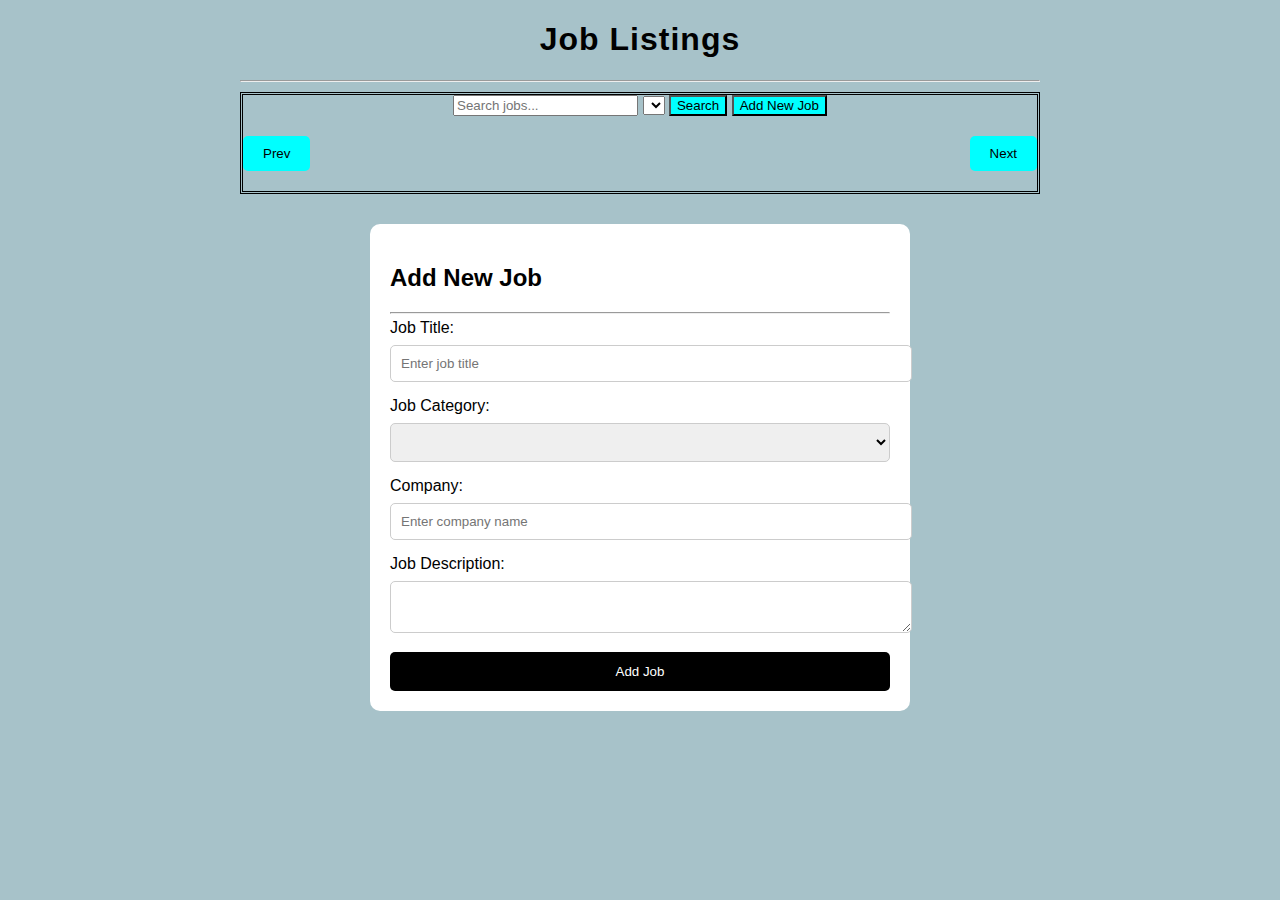
<file: src/main/resources/static/index.html>
<!DOCTYPE html>
<html lang="en">
<head>
    <meta charset="utf-8">
    <meta name="viewport" content="width=device-width, initial-scale=1.0" />
    <title>Job Listings</title>
    <link rel="stylesheet" href="styles.css">
</head>

<body>

        <h1>Job Listings</h1>
        <hr>
    
        <!-- Search + Category Filter -->
        <div class="filters">
            <input type="text" id="searchInput" placeholder="Search jobs...">

            <select id="jobCategory">
            </select>

            <button id="searchBtn">Search</button>
             <button id="addJobBtn" type="button">Add New Job</button>


            <!-- Job List Section -->
            <div id="jobList"></div>

            <!-- Pagination Controls -->
             <div class="pagination">
                <button id="prevBtn">Prev</button>
                <button id="nextBtn">Next</button>
             </div>
        </div>
            <!-- Add New Job Section -->
            <div id="add-new-job">
                <h2>Add New Job</h2>
                <hr>

                <form id="newJobForm">
                    <!-- Job Title -->
                    <label for="jobTitle">Job Title:</label>
                    <input
                    type="text"
                    id="jobTitle"
                    placeholder="Enter job title"
                    required>
                    <label for="jobCategoryAdd">Job Category:</label>
                    <select id="jobCategoryAdd" required>
            
                    </select>

                    <label for="company">Company:</label>
                    <input
                        type="text"
                        id="company"
                        placeholder="Enter company name"
                        required>

                    <!-- Job Description -->
                    <label for="jobDescription">Job Description:</label>
                    <textarea
                        id="jobDescription"
                        placeholder="Enter job description"
                        required>
                    </textarea>

                    <!-- Submit button -->
                    <button type="submit">Add Job</button>
                </form>
            </div>
    <script src="app.js"></script>
</body>
</html>
</file>
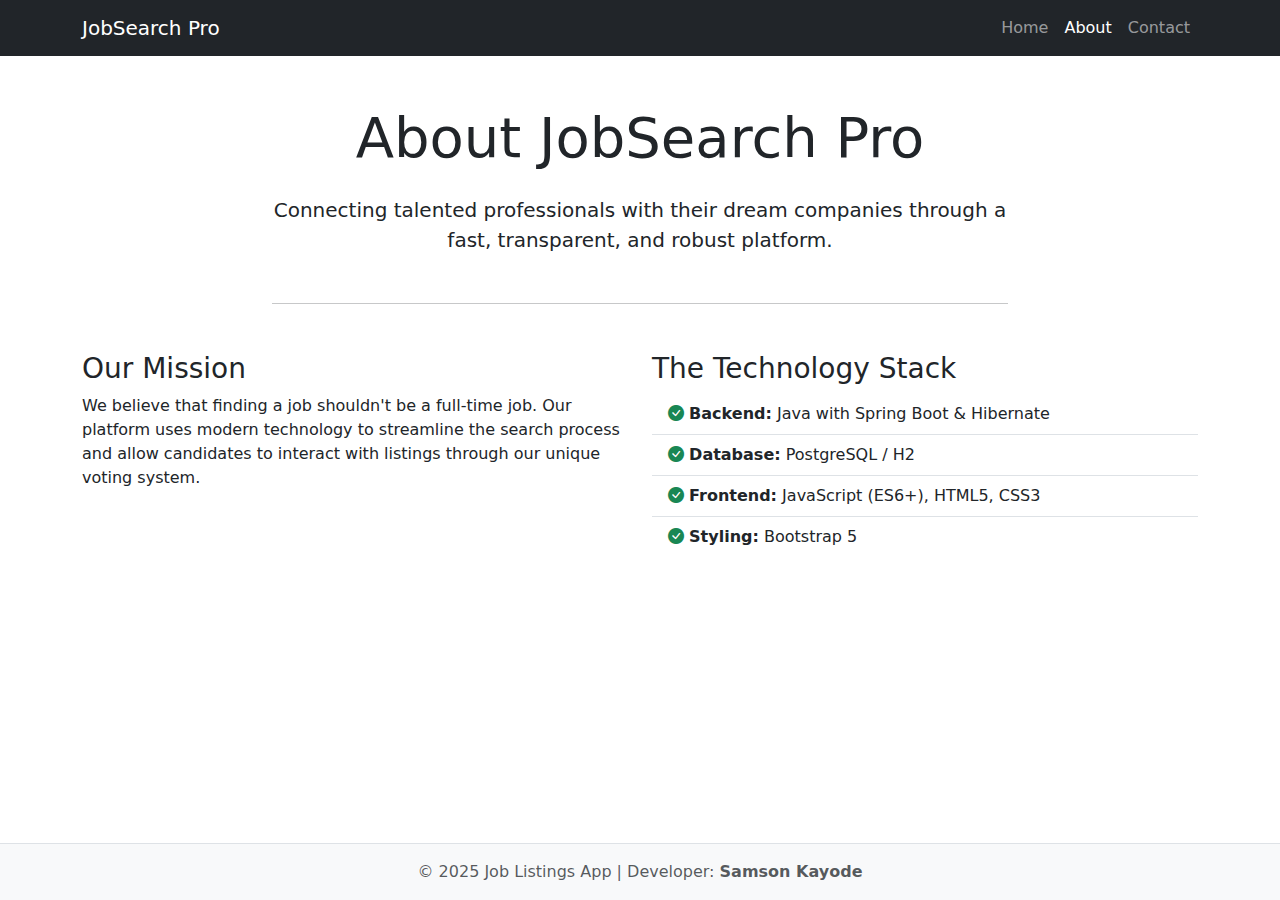
<file: src/main/resources/static/about.html>
<!DOCTYPE html>
<html lang="en">
<head>
    <meta charset="utf-8">
    <meta name="viewport" content="width=device-width, initial-scale=1.0" />
    <title>About Us | JobSearch Pro</title>
    <link href="https://cdn.jsdelivr.net/npm/bootstrap@5.3.3/dist/css/bootstrap.min.css" rel="stylesheet">
    <link rel="stylesheet" href="https://cdn.jsdelivr.net/npm/bootstrap-icons@1.11.3/font/bootstrap-icons.min.css">
    <style>
        body { display: flex; flex-direction: column; min-height: 100vh; }
        .main-content { flex-grow: 1; }
    </style>
</head>
<body>

<nav class="navbar navbar-expand-lg navbar-dark bg-dark">
    <div class="container">
        <a class="navbar-brand" href="index.html">JobSearch Pro</a>
        <div class="collapse navbar-collapse" id="navbarNav">
            <ul class="navbar-nav ms-auto">
                <li class="nav-item"><a class="nav-link" href="index.html">Home</a></li>
                <li class="nav-item"><a class="nav-link active" href="about.html">About</a></li>
                <li class="nav-item"><a class="nav-link" href="contact.html">Contact</a></li>
            </ul>
        </div>
    </div>
</nav>

<div class="main-content container py-5">
    <div class="row justify-content-center">
        <div class="col-md-8 text-center">
            <h1 class="display-4 mb-4">About JobSearch Pro</h1>
            <p class="lead">Connecting talented professionals with their dream companies through a fast, transparent, and robust platform.</p>
            <hr class="my-5">
        </div>
    </div>

    <div class="row g-4">
        <div class="col-md-6">
            <h3>Our Mission</h3>
            <p>We believe that finding a job shouldn't be a full-time job. Our platform uses modern technology to streamline the search process and allow candidates to interact with listings through our unique voting system.</p>
        </div>
        <div class="col-md-6">
            <h3>The Technology Stack</h3>
            <ul class="list-group list-group-flush">
                <li class="list-group-item"><i class="bi bi-check-circle-fill text-success"></i> <b>Backend:</b> Java with Spring Boot & Hibernate</li>
                <li class="list-group-item"><i class="bi bi-check-circle-fill text-success"></i> <b>Database:</b> PostgreSQL / H2</li>
                <li class="list-group-item"><i class="bi bi-check-circle-fill text-success"></i> <b>Frontend:</b> JavaScript (ES6+), HTML5, CSS3</li>
                <li class="list-group-item"><i class="bi bi-check-circle-fill text-success"></i> <b>Styling:</b> Bootstrap 5</li>
            </ul>
        </div>
    </div>
</div>

<footer class="footer mt-auto py-3 bg-light border-top">
    <div class="container text-center">
        <span class="text-muted">&copy; 2025 Job Listings App | Developer: <b>Samson Kayode</b></span>
    </div>
</footer>
</body>
</html>
</file>
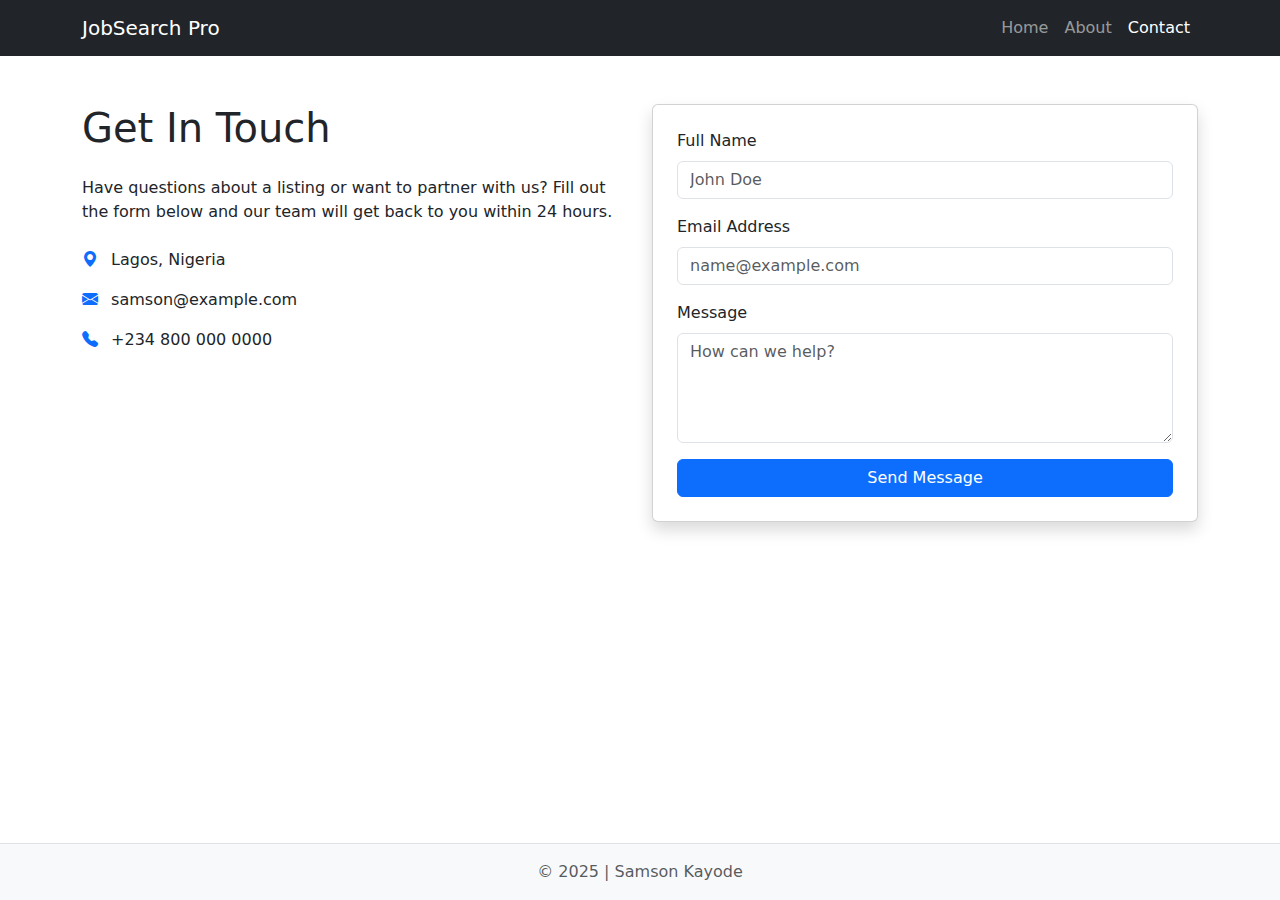
<file: src/main/resources/static/contact.html>
<!DOCTYPE html>
<html lang="en">
<head>
    <meta charset="utf-8">
    <meta name="viewport" content="width=device-width, initial-scale=1.0" />
    <title>Contact Us | JobSearch Pro</title>
    <link href="https://cdn.jsdelivr.net/npm/bootstrap@5.3.3/dist/css/bootstrap.min.css" rel="stylesheet">
    <link rel="stylesheet" href="https://cdn.jsdelivr.net/npm/bootstrap-icons@1.11.3/font/bootstrap-icons.min.css">
    <style>
        body { display: flex; flex-direction: column; min-height: 100vh; }
        .main-content { flex-grow: 1; }
    </style>
</head>
<body>

<nav class="navbar navbar-expand-lg navbar-dark bg-dark">
    <div class="container">
        <a class="navbar-brand" href="index.html">JobSearch Pro</a>
        <div class="collapse navbar-collapse" id="navbarNav">
            <ul class="navbar-nav ms-auto">
                <li class="nav-item"><a class="nav-link" href="index.html">Home</a></li>
                <li class="nav-item"><a class="nav-link" href="about.html">About</a></li>
                <li class="nav-item"><a class="nav-link active" href="contact.html">Contact</a></li>
            </ul>
        </div>
    </div>
</nav>

<div class="main-content container py-5">
    <div class="row">
        <div class="col-md-6">
            <h1 class="mb-4">Get In Touch</h1>
            <p>Have questions about a listing or want to partner with us? Fill out the form below and our team will get back to you within 24 hours.</p>
            
            <div class="mt-4">
                <p><i class="bi bi-geo-alt-fill text-primary me-2"></i> Lagos, Nigeria</p>
                <p><i class="bi bi-envelope-fill text-primary me-2"></i> samson@example.com</p>
                <p><i class="bi bi-telephone-fill text-primary me-2"></i> +234 800 000 0000</p>
            </div>
        </div>

        <div class="col-md-6">
            <div class="card shadow p-4">
                <form>
                    <div class="mb-3">
                        <label class="form-label">Full Name</label>
                        <input type="text" class="form-control" placeholder="John Doe">
                    </div>
                    <div class="mb-3">
                        <label class="form-label">Email Address</label>
                        <input type="email" class="form-control" placeholder="name@example.com">
                    </div>
                    <div class="mb-3">
                        <label class="form-label">Message</label>
                        <textarea class="form-control" rows="4" placeholder="How can we help?"></textarea>
                    </div>
                    <button type="submit" class="btn btn-primary w-100">Send Message</button>
                </form>
            </div>
        </div>
    </div>
</div>

<footer class="footer mt-auto py-3 bg-light border-top text-center">
    <div class="container"><span class="text-muted">&copy; 2025 | Samson Kayode</span></div>
</footer>
</body>
</html>
</file>
<file: src/main/resources/static/styles.css>
body {
    font-family: Arial, sans-serif;
    margin: 40px;
    background-color: rgb(167, 194, 201);
    max-width: 800px;
    margin: 0 auto;  
}
h1{
    text-align: center;
    font-family:  'Arial Narrow Bold', sans-serif;
    letter-spacing: 1px;
}

button{
    background-color: aqua;
}
hr{
    margin-bottom: 5px;
}

.filters{
    border-style:double;
    max-width: 100%;
    text-align: center;
    margin: 10px auto;  

}
.job-card {
    border: 1px solid #ccc;
    border-radius: 8px;
    padding: 15px;
    margin-bottom: 15px;
    background: #fafafa;
}

.job-header {
    display: flex;
    justify-content: space-between;
    align-items: center;
    font-weight: bold;
    margin-bottom: 8px;
}

.job-actions {
    margin-top: 10px;
}

.job-actions button {
    cursor: pointer;
    margin-right: 10px;
    padding: 6px 12px;
    border-radius: 5px;
    border: none;
    background-color: #007bff;
    color: white;
}

.job-actions button:hover {
    opacity: 0.8;
}
.description {
    display: none;
    margin-top: 10px;
}

.like-btn, .dislike-btn {
    cursor: pointer;
    margin-right: 10px;
}

.pagination {
    display: flex;
    justify-content: space-between;   /* <-- pushes buttons to opposite sides */
    max-width: 800px;
    margin: 20px auto;
}

.pagination button {
    padding: 10px 20px;
    background-color: aqua;
    cursor: pointer;
    border: none;
    border-radius: 5px;
}

#add-new-job {
    max-width: 500px;
    margin: 30px auto;
    padding: 20px;
    background: white;
    border-radius: 10px;
}

#add-new-job form input,
#add-new-job form select,
#add-new-job form textarea {
    width: 100%;
    padding: 10px;
    margin: 8px 0 15px 0;
    border-radius: 5px;
    border: 1px solid #ccc;
}

#add-new-job button {
    width: 100%;
    padding: 12px;
    background: black;
    color: white;
    border: none;
    border-radius: 5px;
    cursor: pointer;
}
</file>
